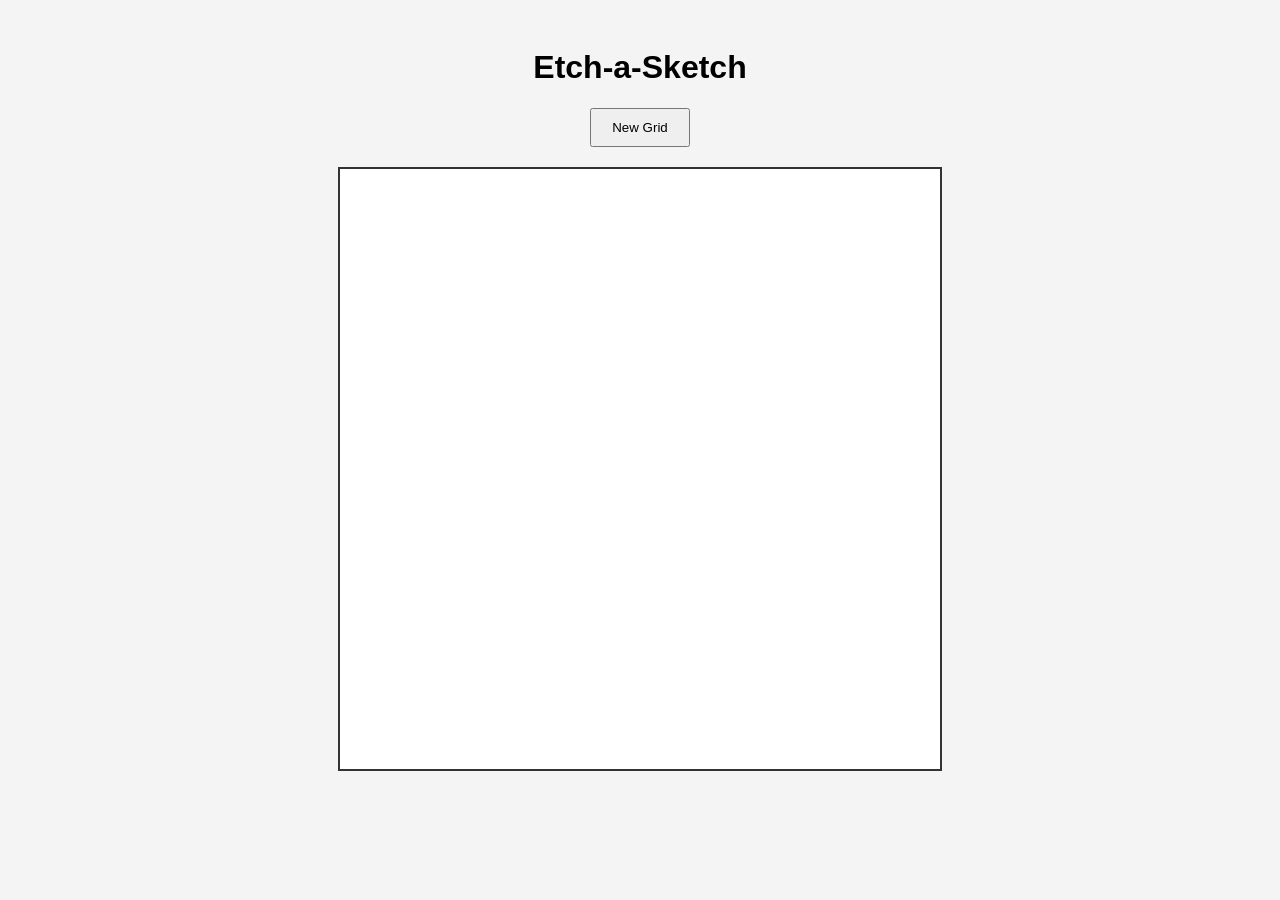
<file: index.html>
<!DOCTYPE html>
<html lang="en">
<head>
    <meta charset="UTF-8">
    <meta name="viewport" content="width=device-width, initial-scale=1.0">
    <title>Etch-a-Sketch</title>
    <link rel="stylesheet" href="index.css">
</head>
<body>

    <div style="text-align: center; margin: 20px;">
        <h1>Etch-a-Sketch</h1>
        <button id="btn-new">New Grid</button>
    </div>

    <div id="container"></div>

    <script src="index.js"></script>
</body>
</html>
</file>
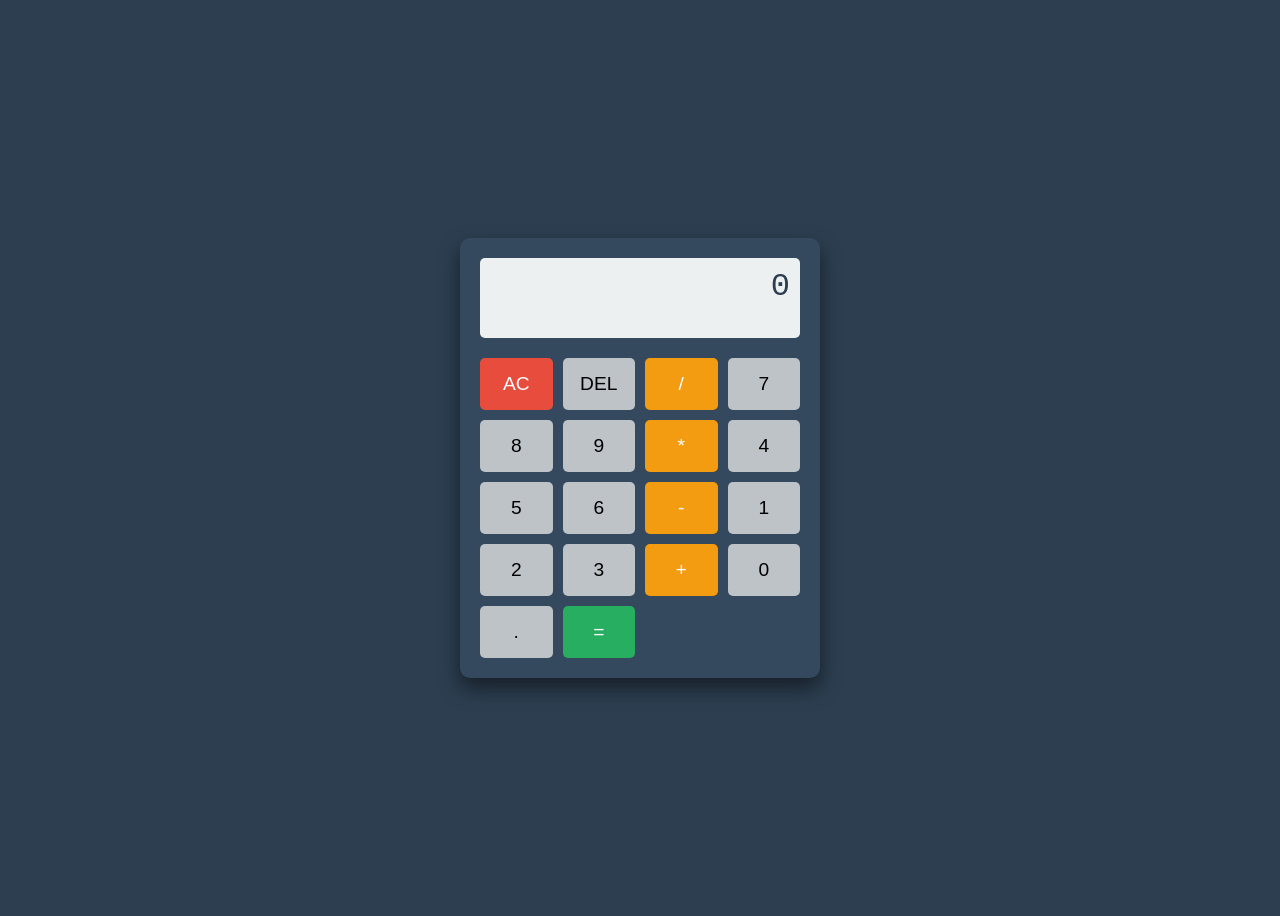
<file: calculator.html>
<!DOCTYPE html>
<html lang="en">
<head>
    <meta charset="UTF-8">
    <title>Kalkulator Luqman</title>
    <link rel="stylesheet" href="calculator.css">
</head>
<body>
    <div class="calculator">
        <div id="display">0</div>
        <div class="buttons">
            <button class="btn clear" id="clear">AC</button>
            <button class="btn" id="backspace">DEL</button>
            <button class="btn operator">/</button>
            
            <button class="btn">7</button>
            <button class="btn">8</button>
            <button class="btn">9</button>
            <button class="btn operator">*</button>
            
            <button class="btn">4</button>
            <button class="btn">5</button>
            <button class="btn">6</button>
            <button class="btn operator">-</button>
            
            <button class="btn">1</button>
            <button class="btn">2</button>
            <button class="btn">3</button>
            <button class="btn operator">+</button>
            
            <button class="btn zero">0</button>
            <button class="btn" id="decimal">.</button>
            <button class="btn equals" id="equals">=</button>
        </div>
    </div>
    <script src="calculator.js"></script>
</body>
</html>
</file>
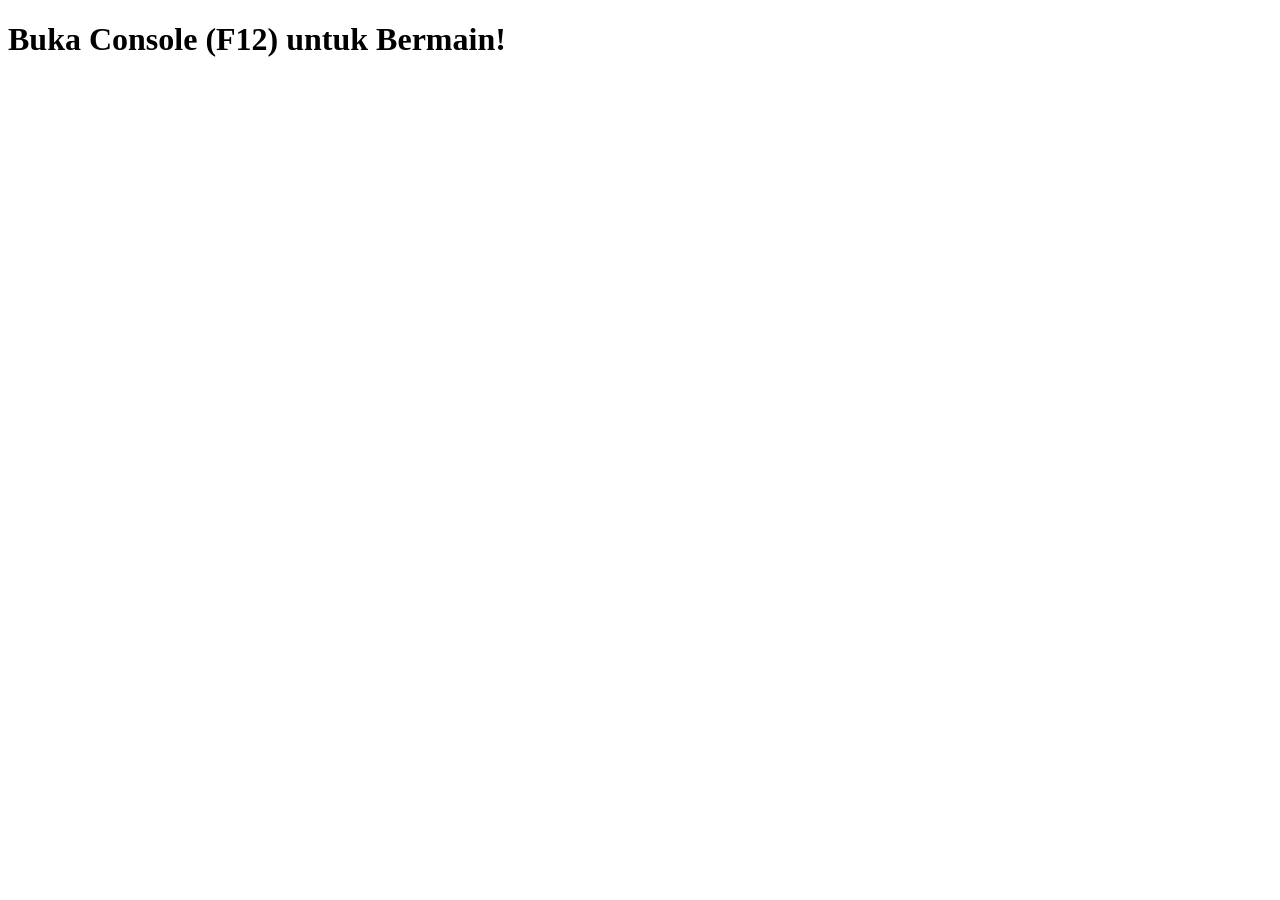
<file: script.html>
<!DOCTYPE html>
<html lang="id">
<head>
    <meta charset="UTF-8">
    <title>Game Batu Gunting Kertas</title>
</head>
<body>
    <h1>Buka Console (F12) untuk Bermain!</h1>
    <script src="script.js"></script>
</body>
</html>
</file>
<file: index.css>
body {
    display: flex;
    flex-direction: column;
    align-items: center;
    background-color: #f4f4f4;
    font-family: sans-serif;
}

#container {
    display: flex;
    flex-wrap: wrap; /* Wajib ada! */
    width: 600px;    /* Saiz tetap kontena */
    height: 600px;
    background-color: white;
    border: 2px solid #333;
}

.square {
    box-sizing: border-box;
    background-color: rgb(255, 255, 255);
}

button {
    padding: 10px 20px;
    cursor: pointer;
}
</file>
<file: calculator.css>
body {
    display: flex;
    justify-content: center;
    align-items: center;
    height: 100vh;
    background-color: #2c3e50;
    font-family: 'Courier New', Courier, monospace;
}

.calculator {
    width: 320px;
    background: #34495e;
    padding: 20px;
    border-radius: 10px;
    box-shadow: 0 10px 20px rgba(0,0,0,0.5);
}

#display {
    height: 60px;
    background: #ecf0f1;
    color: #2c3e50;
    text-align: right;
    padding: 10px;
    font-size: 2rem;
    margin-bottom: 20px;
    border-radius: 5px;
    overflow: hidden;
}

.buttons {
    display: grid;
    grid-template-columns: repeat(4, 1fr);
    gap: 10px;
}

button {
    padding: 15px;
    font-size: 1.2rem;
    border: none;
    border-radius: 5px;
    cursor: pointer;
    background: #bdc3c7;
}

button:hover { background: #95a5a6; }

.operator { background: #f39c12; color: white; }
.equals { background: #27ae60; color: white; grid-column: span 1; }
.clear { background: #e74c3c; color: white; }
</file>
